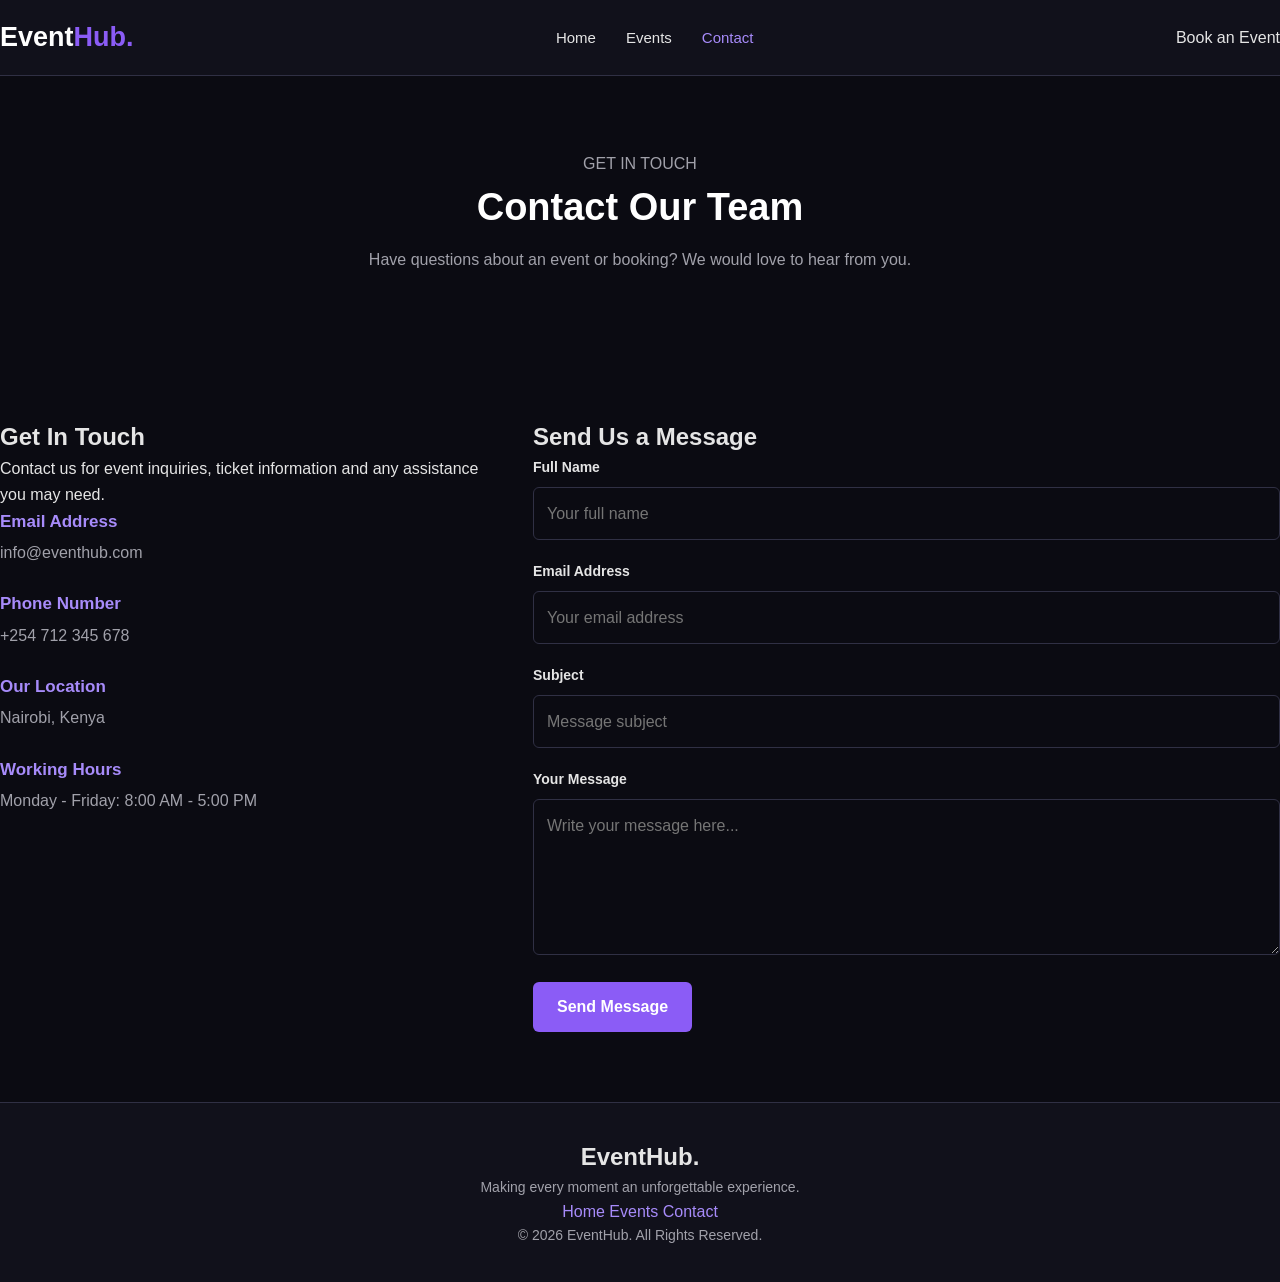
<file: contact.html>
<!DOCTYPE html>
<html lang="en">
<head>
    <meta charset="UTF-8">
    <meta name="viewport" content="width=device-width, initial-scale=1.0">
    <meta name="description" content="Contact the EventHub event management team.">
    <title>EventHub | Contact Us</title>

    <link rel="stylesheet" href="css/style.css">
</head>
<body>

    <!-- Navigation -->
    <header>
        <nav class="navbar">
            <a href="index.html" class="logo">Event<span>Hub.</span></a>

            <ul class="nav-links">
                <li><a href="index.html">Home</a></li>
                <li><a href="events.html">Events</a></li>
                <li><a href="contact.html" class="active">Contact</a></li>
            </ul>

            <a href="events.html" class="nav-button">Book an Event</a>
        </nav>
    </header>

    <main>

        <!-- Contact Heading -->
        <section class="page-banner">
            <p class="hero-tag">GET IN TOUCH</p>

            <h1>Contact <span>Our Team</span></h1>

            <p>
                Have questions about an event or booking?
                We would love to hear from you.
            </p>
        </section>

        <!-- Contact Section -->
        <section class="contact-section">

            <div class="contact-container">

                <!-- Contact Information -->
                <div class="contact-information">

                    <h2>Get In Touch</h2>

                    <p>
                        Contact us for event inquiries, ticket information
                        and any assistance you may need.
                    </p>

                    <div class="contact-item">
                        <h3>Email Address</h3>
                        <p>info@eventhub.com</p>
                    </div>

                    <div class="contact-item">
                        <h3>Phone Number</h3>
                        <p>+254 712 345 678</p>
                    </div>

                    <div class="contact-item">
                        <h3>Our Location</h3>
                        <p>Nairobi, Kenya</p>
                    </div>

                    <div class="contact-item">
                        <h3>Working Hours</h3>
                        <p>Monday - Friday: 8:00 AM - 5:00 PM</p>
                    </div>

                </div>

                <!-- Contact Form -->
                <div class="contact-form-container">

                    <h2>Send Us a Message</h2>

                    <form id="contactForm">

                        <div class="form-group">
                            <label for="contactName">Full Name</label>

                            <input
                                type="text"
                                id="contactName"
                                name="contactName"
                                placeholder="Your full name"
                                required>
                        </div>

                        <div class="form-group">
                            <label for="contactEmail">Email Address</label>

                            <input
                                type="email"
                                id="contactEmail"
                                name="contactEmail"
                                placeholder="Your email address"
                                required>
                        </div>

                        <div class="form-group">
                            <label for="contactSubject">Subject</label>

                            <input
                                type="text"
                                id="contactSubject"
                                name="contactSubject"
                                placeholder="Message subject"
                                required>
                        </div>

                        <div class="form-group">
                            <label for="contactMessage">Your Message</label>

                            <textarea
                                id="contactMessage"
                                name="contactMessage"
                                rows="5"
                                placeholder="Write your message here..."
                                required></textarea>
                        </div>

                        <button type="submit" class="btn primary-btn">
                            Send Message
                        </button>

                    </form>

                    <p id="contactFeedback" role="status" hidden></p>

                </div>

            </div>

        </section>

    </main>

    <!-- Footer -->
    <footer>
        <div class="footer-content">
            <h2>Event<span>Hub.</span></h2>

            <p>Making every moment an unforgettable experience.</p>

            <div class="footer-links">
                <a href="index.html">Home</a>
                <a href="events.html">Events</a>
                <a href="contact.html">Contact</a>
            </div>

            <p class="copyright">
                &copy; 2026 EventHub. All Rights Reserved.
            </p>
        </div>
    </footer>

    <script src="js/script.js"></script>

</body>
</html>
</file>
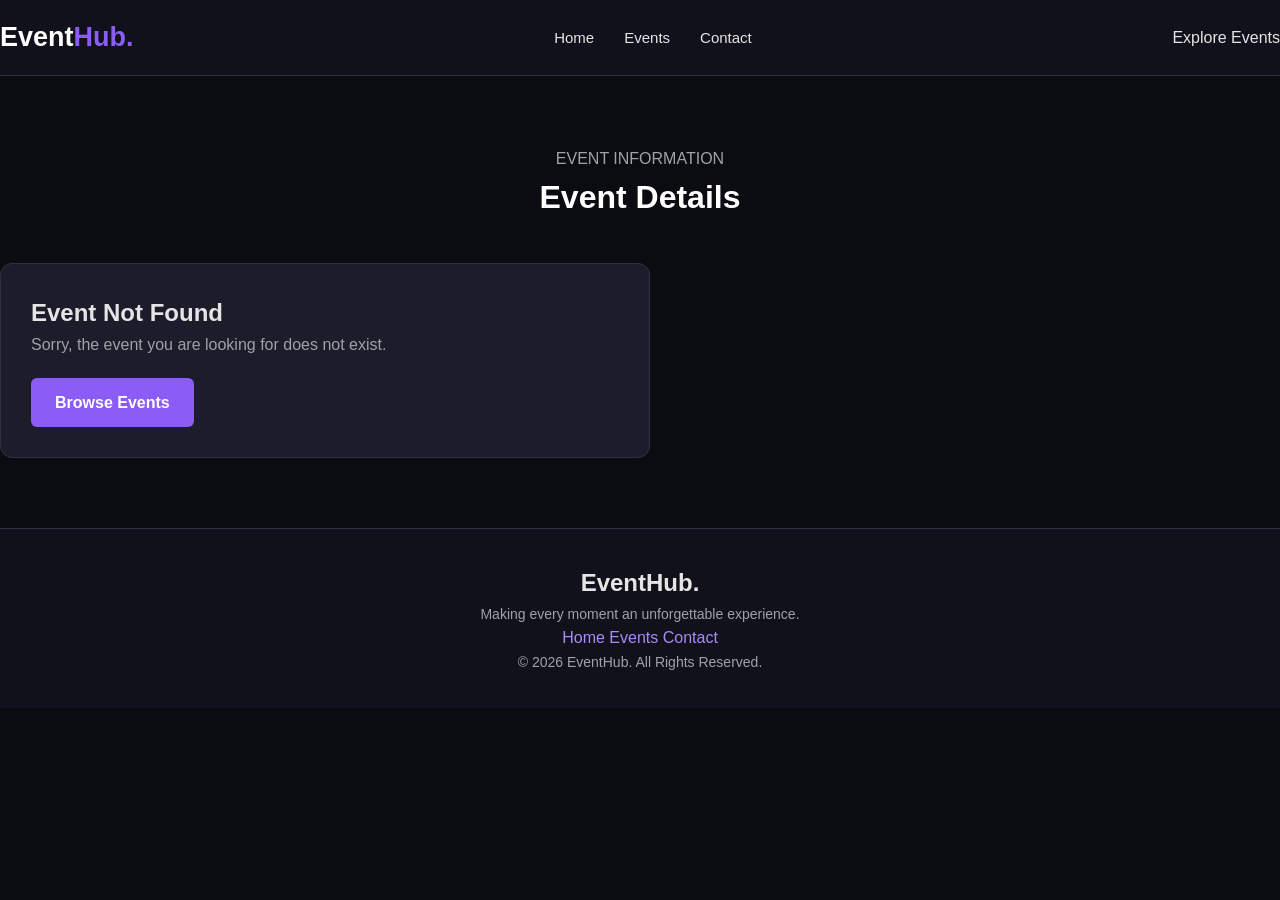
<file: event-details.html>
<!DOCTYPE html>
<html lang="en">
<head>
    <meta charset="UTF-8">
    <meta name="viewport" content="width=device-width, initial-scale=1.0">
    <meta name="description" content="View event information and book your tickets.">
    <title>EventHub | Event Details</title>

    <link rel="stylesheet" href="css/style.css">
</head>
<body>

    <!-- Navigation -->
    <header>
        <nav class="navbar">
            <a href="index.html" class="logo">Event<span>Hub.</span></a>

            <ul class="nav-links">
                <li><a href="index.html">Home</a></li>
                <li><a href="events.html">Events</a></li>
                <li><a href="contact.html">Contact</a></li>
            </ul>

            <a href="events.html" class="nav-button">Explore Events</a>
        </nav>
    </header>

    <main>

        <section class="details-section">

            <div class="section-heading">
                <p>EVENT INFORMATION</p>
                <h2>Event Details</h2>
            </div>

            <!-- JavaScript will populate this section -->
            <div class="event-details-container" id="eventDetails">

                <div class="details-image">
                    <img
                        id="detailImage"
                        src="https://images.unsplash.com/photo-1506157786151-b8491531f063?w=1000"
                        alt="Selected event">
                </div>

                <div class="details-content">

                    <span class="event-category" id="detailCategory">
                        Music
                    </span>

                    <h1 id="detailTitle">Summer Music Festival</h1>

                    <p id="detailDescription">
                        Experience an unforgettable day of live music,
                        entertainment and amazing performances.
                    </p>

                    <div class="event-meta">
                        <p><strong>Date:</strong>
                            <span id="detailDate">20 December 2026</span>
                        </p>

                        <p><strong>Time:</strong>
                            <span id="detailTime">2:00 PM - 10:00 PM</span>
                        </p>

                        <p><strong>Venue:</strong>
                            <span id="detailVenue">Nairobi</span>
                        </p>

                        <p><strong>Location:</strong>
                            <span id="detailLocation">Nairobi, Kenya</span>
                        </p>

                        <p><strong>Ticket Price:</strong>
                            <span id="detailPrice">KES 2,500</span>
                        </p>
                    </div>

                    <a href="register.html?id=1"
                       id="bookEventButton"
                       class="btn primary-btn">
                        Book This Event
                    </a>

                    <a href="events.html" class="btn secondary-btn">
                        Back to Events
                    </a>

                </div>

            </div>

        </section>

    </main>

    <!-- Footer -->
    <footer>
        <div class="footer-content">
            <h2>Event<span>Hub.</span></h2>
            <p>Making every moment an unforgettable experience.</p>

            <div class="footer-links">
                <a href="index.html">Home</a>
                <a href="events.html">Events</a>
                <a href="contact.html">Contact</a>
            </div>

            <p class="copyright">
                &copy; 2026 EventHub. All Rights Reserved.
            </p>
        </div>
    </footer>

    <script src="js/script.js"></script>

</body>
</html>
</file>
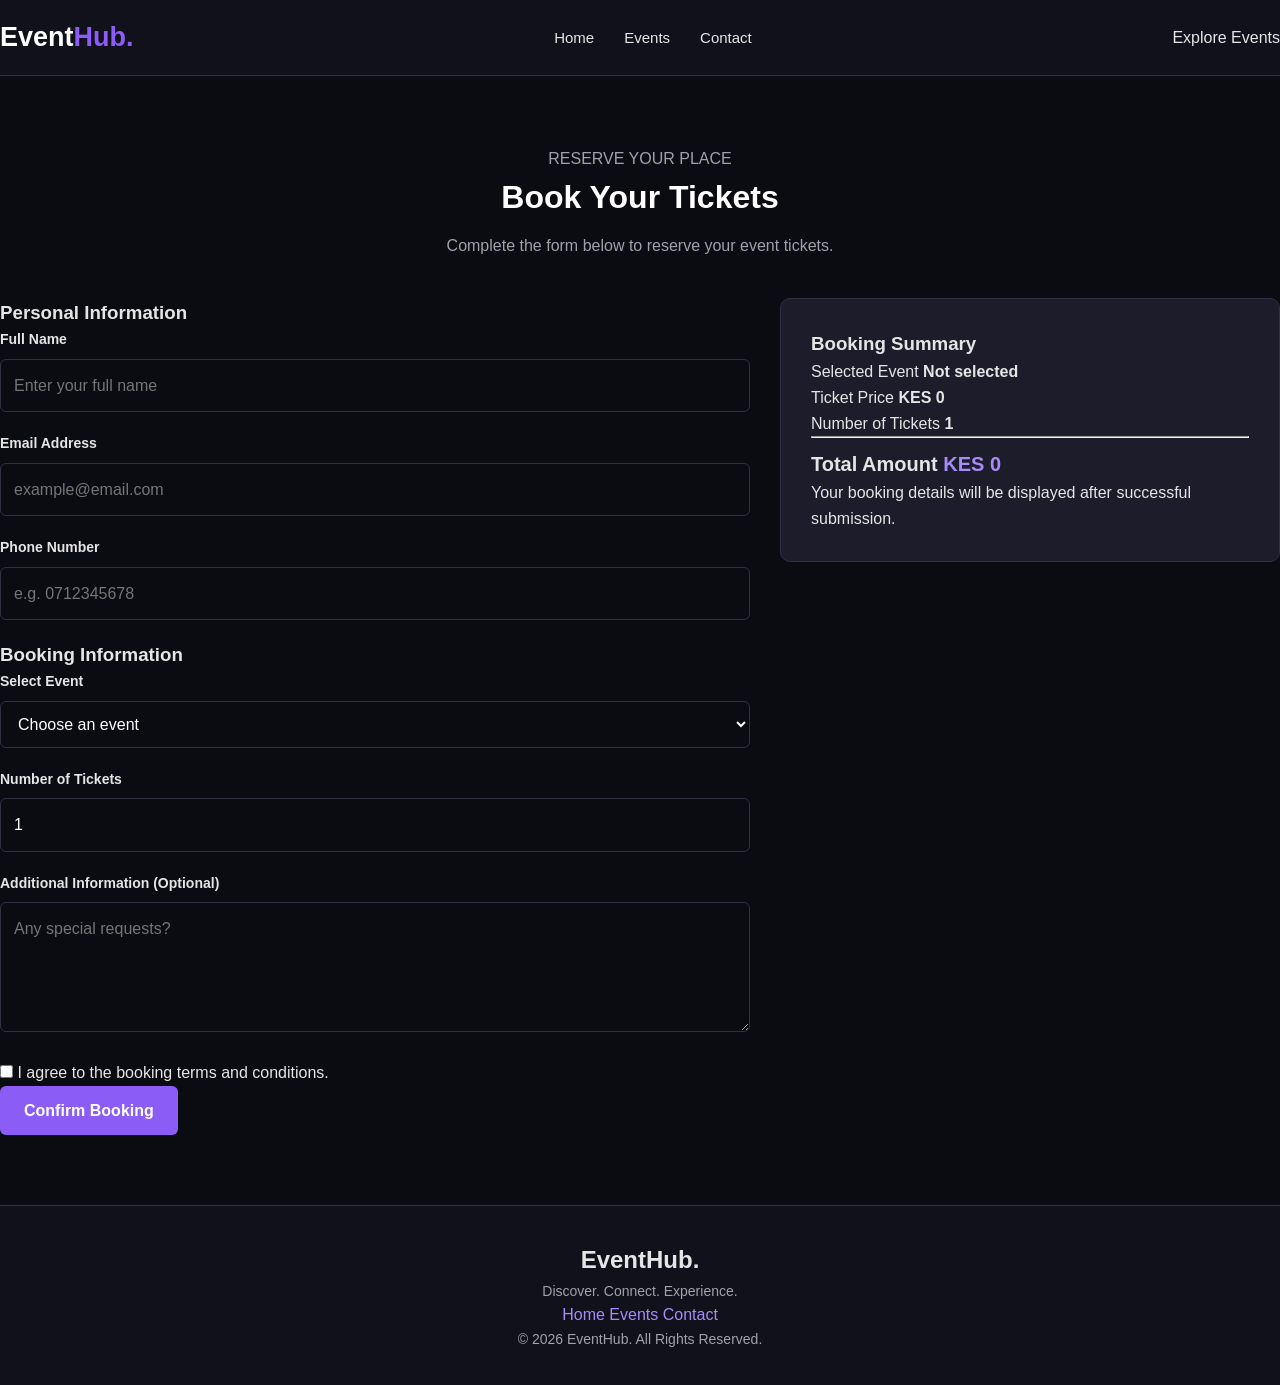
<file: register.html>
<!DOCTYPE html>
<html lang="en">
<head>
    <meta charset="UTF-8">
    <meta name="viewport" content="width=device-width, initial-scale=1.0">
    <meta name="description" content="Reserve your tickets for upcoming EventHub events.">
    <title>EventHub | Book Tickets</title>

    <link rel="stylesheet" href="css/style.css">
</head>
<body>

    <!-- Navigation -->
    <header>
        <nav class="navbar">
            <a href="index.html" class="logo">Event<span>Hub.</span></a>

            <ul class="nav-links">
                <li><a href="index.html">Home</a></li>
                <li><a href="events.html">Events</a></li>
                <li><a href="contact.html">Contact</a></li>
            </ul>

            <a href="events.html" class="nav-button">Explore Events</a>
        </nav>
    </header>

    <main>

        <section class="booking-section">

            <div class="section-heading">
                <p>RESERVE YOUR PLACE</p>
                <h2>Book Your Tickets</h2>
                <p>Complete the form below to reserve your event tickets.</p>
            </div>

            <div class="booking-container">

                <!-- Booking Form -->
                <div class="booking-form-container">

                    <form id="bookingForm">

                        <h3>Personal Information</h3>

                        <div class="form-group">
                            <label for="fullName">Full Name</label>
                            <input
                                type="text"
                                id="fullName"
                                name="fullName"
                                placeholder="Enter your full name"
                                required>
                        </div>

                        <div class="form-group">
                            <label for="email">Email Address</label>
                            <input
                                type="email"
                                id="email"
                                name="email"
                                placeholder="example@email.com"
                                required>
                        </div>

                        <div class="form-group">
                            <label for="phone">Phone Number</label>
                            <input
                                type="tel"
                                id="phone"
                                name="phone"
                                placeholder="e.g. 0712345678"
                                required>
                        </div>

                        <h3>Booking Information</h3>

                        <div class="form-group">
                            <label for="selectedEvent">Select Event</label>

                            <select id="selectedEvent" name="event" required>
                                <option value="">Choose an event</option>
                                <option value="1">Summer Music Festival</option>
                                <option value="2">Business Innovation Summit</option>
                                <option value="3">Technology Workshop</option>
                                <option value="4">City Sports Challenge</option>
                                <option value="5">Career Growth Seminar</option>
                                <option value="6">Community Networking Night</option>
                            </select>
                        </div>

                        <div class="form-group">
                            <label for="ticketQuantity">Number of Tickets</label>

                            <input
                                type="number"
                                id="ticketQuantity"
                                name="ticketQuantity"
                                min="1"
                                max="10"
                                value="1"
                                required>
                        </div>

                        <div class="form-group">
                            <label for="specialRequest">
                                Additional Information (Optional)
                            </label>

                            <textarea
                                id="specialRequest"
                                name="specialRequest"
                                rows="4"
                                placeholder="Any special requests?"></textarea>
                        </div>

                        <div class="terms-group">
                            <input
                                type="checkbox"
                                id="terms"
                                name="terms"
                                required>

                            <label for="terms">
                                I agree to the booking terms and conditions.
                            </label>
                        </div>

                        <button type="submit" class="btn primary-btn">
                            Confirm Booking
                        </button>

                    </form>

                </div>

                <!-- Booking Summary -->
                <aside class="booking-summary">

                    <h3>Booking Summary</h3>

                    <div class="summary-item">
                        <span>Selected Event</span>
                        <strong id="summaryEvent">Not selected</strong>
                    </div>

                    <div class="summary-item">
                        <span>Ticket Price</span>
                        <strong id="summaryPrice">KES 0</strong>
                    </div>

                    <div class="summary-item">
                        <span>Number of Tickets</span>
                        <strong id="summaryQuantity">1</strong>
                    </div>

                    <hr>

                    <div class="summary-total">
                        <span>Total Amount</span>
                        <strong id="summaryTotal">KES 0</strong>
                    </div>

                    <p class="summary-note">
                        Your booking details will be displayed after
                        successful submission.
                    </p>

                </aside>

            </div>

            <!-- Booking Confirmation -->
            <div id="bookingConfirmation" class="booking-confirmation" hidden>

                <h2>Booking Successful!</h2>

                <p>
                    Thank you for booking with EventHub.
                    Your booking information is displayed below.
                </p>

                <div id="confirmationDetails"></div>

                <button
                    type="button"
                    id="printBooking"
                    class="btn secondary-btn">
                    Print Booking
                </button>

                <a href="events.html" class="btn primary-btn">
                    Explore More Events
                </a>

            </div>

        </section>

    </main>

    <!-- Footer -->
    <footer>
        <div class="footer-content">
            <h2>Event<span>Hub.</span></h2>
            <p>Discover. Connect. Experience.</p>

            <div class="footer-links">
                <a href="index.html">Home</a>
                <a href="events.html">Events</a>
                <a href="contact.html">Contact</a>
            </div>

            <p class="copyright">
                &copy; 2026 EventHub. All Rights Reserved.
            </p>
        </div>
    </footer>

    <script src="js/script.js"></script>

</body>
</html>
</file>
<file: css/style.css>
/* =========================================
   EVENTHUB WEBSITE
   Main CSS Stylesheet
   ========================================= */


/* =========================================
   1. GENERAL STYLES
   ========================================= */

* {
    margin: 0;
    padding: 0;
    box-sizing: border-box;
}

:root {
    --background: #0B0B12;
    --secondary-background: #151522;
    --card-background: #1C1C2B;
    --primary-color: #8B5CF6;
    --accent-color: #A78BFA;
    --white: #FFFFFF;
    --text-color: #E5E5E5;
    --muted-color: #A1A1AA;
    --border-color: #303044;
    --success-color: #22C55E;
    --danger-color: #EF4444;
}

html {
    scroll-behavior: smooth;
}

body {
    font-family: Arial, Helvetica, sans-serif;
    background-color: var(--background);
    color: var(--text-color);
    line-height: 1.6;
}

a {
    text-decoration: none;
    color: inherit;
}

img {
    max-width: 100%;
    display: block;
}

button,
input,
select,
textarea {
    font: inherit;
}

button {
    cursor: pointer;
}

.container {
    width: 90%;
    max-width: 1200px;
    margin: 0 auto;
}

section {
    padding: 70px 0;
}

.section-heading {
    text-align: center;
    margin-bottom: 40px;
}

.section-heading h2 {
    font-size: 32px;
    color: var(--white);
    margin-bottom: 10px;
}

.section-heading p {
    color: var(--muted-color);
}


/* =========================================
   2. NAVIGATION BAR
   ========================================= */

header {
    background-color: #11111B;
    border-bottom: 1px solid var(--border-color);
    position: sticky;
    top: 0;
    z-index: 1000;
}

.navbar {
    min-height: 75px;
    display: flex;
    justify-content: space-between;
    align-items: center;
    gap: 20px;
}

.logo {
    font-size: 27px;
    font-weight: bold;
    color: var(--white);
}

.logo span {
    color: var(--primary-color);
}

.nav-links {
    display: flex;
    align-items: center;
    gap: 30px;
    list-style: none;
}

.nav-links a {
    color: var(--text-color);
    font-size: 15px;
    transition: 0.3s;
}

.nav-links a:hover,
.nav-links a.active {
    color: var(--accent-color);
}

.nav-links .nav-button {
    background-color: var(--primary-color);
    color: var(--white);
    padding: 10px 18px;
    border-radius: 6px;
}

.nav-links .nav-button:hover {
    background-color: #7040D8;
    color: var(--white);
}


/* =========================================
   3. BUTTONS
   ========================================= */

.btn {
    display: inline-block;
    background-color: var(--primary-color);
    color: var(--white);
    padding: 12px 24px;
    border: none;
    border-radius: 6px;
    font-weight: bold;
    transition: 0.3s;
    text-align: center;
}

.btn:hover {
    background-color: #7040D8;
    transform: translateY(-2px);
}

.btn-outline {
    display: inline-block;
    color: var(--white);
    border: 1px solid var(--primary-color);
    padding: 11px 23px;
    border-radius: 6px;
    transition: 0.3s;
}

.btn-outline:hover {
    background-color: var(--primary-color);
}


/* =========================================
   4. HOMEPAGE HERO SECTION
   ========================================= */

.hero {
    min-height: 520px;
    display: flex;
    align-items: center;
    justify-content: center;
    text-align: center;
    padding: 100px 20px;
    background:
        linear-gradient(rgba(11, 11, 18, 0.82), rgba(11, 11, 18, 0.92)),
        url("https://images.unsplash.com/photo-1492684223066-81342ee5ff30")
        center/cover no-repeat;
}

.hero-content {
    max-width: 750px;
}

.hero h1 {
    font-size: 52px;
    line-height: 1.2;
    color: var(--white);
    margin-bottom: 20px;
}

.hero h1 span {
    color: var(--accent-color);
}

.hero p {
    font-size: 18px;
    color: #D4D4D8;
    margin-bottom: 30px;
}

.hero-buttons {
    display: flex;
    justify-content: center;
    gap: 15px;
    flex-wrap: wrap;
}


/* =========================================
   5. ABOUT SECTION
   ========================================= */

.about-section {
    background-color: var(--secondary-background);
}

.about-content {
    max-width: 850px;
    margin: auto;
    text-align: center;
}

.about-content h2 {
    font-size: 32px;
    color: var(--white);
    margin-bottom: 20px;
}

.about-content p {
    color: var(--muted-color);
    margin-bottom: 15px;
}


/* =========================================
   6. EVENT CARDS
   ========================================= */

.events-grid {
    display: grid;
    grid-template-columns: repeat(3, 1fr);
    gap: 25px;
}

.event-card {
    background-color: var(--card-background);
    border: 1px solid var(--border-color);
    border-radius: 10px;
    overflow: hidden;
    transition: 0.3s;
}

.event-card:hover {
    transform: translateY(-7px);
    border-color: var(--primary-color);
    box-shadow: 0 10px 30px rgba(139, 92, 246, 0.12);
}

.event-card img {
    width: 100%;
    height: 210px;
    object-fit: cover;
}

.event-info {
    padding: 22px;
}

.event-category {
    display: inline-block;
    background-color: rgba(139, 92, 246, 0.15);
    color: var(--accent-color);
    font-size: 12px;
    font-weight: bold;
    text-transform: uppercase;
    padding: 5px 10px;
    border-radius: 20px;
    margin-bottom: 12px;
}

.event-info h3 {
    color: var(--white);
    font-size: 20px;
    margin-bottom: 10px;
}

.event-info p {
    color: var(--muted-color);
    font-size: 14px;
    margin-bottom: 12px;
}

.event-date {
    color: var(--accent-color) !important;
    font-weight: bold;
}

.event-price {
    color: var(--white) !important;
    font-size: 17px !important;
    font-weight: bold;
    margin-top: 10px;
}

.event-info .btn {
    margin-top: 10px;
    width: 100%;
}


/* =========================================
   7. PAGE BANNER
   ========================================= */

.page-banner {
    background:
        linear-gradient(rgba(11, 11, 18, 0.85), rgba(11, 11, 18, 0.95)),
        url("https://images.unsplash.com/photo-1492684223066-81342ee5ff30")
        center/cover no-repeat;
    text-align: center;
    padding: 75px 20px;
}

.page-banner h1 {
    color: var(--white);
    font-size: 38px;
    margin-bottom: 10px;
}

.page-banner p {
    color: var(--muted-color);
}


/* =========================================
   8. EVENT SEARCH AND FILTERS
   ========================================= */

.event-controls {
    display: flex;
    justify-content: center;
    align-items: center;
    gap: 15px;
    margin-bottom: 40px;
    flex-wrap: wrap;
}

.event-controls input,
.event-controls select {
    width: 280px;
    max-width: 100%;
    padding: 13px 15px;
    background-color: var(--secondary-background);
    color: var(--white);
    border: 1px solid var(--border-color);
    border-radius: 6px;
    outline: none;
}

.event-controls input:focus,
.event-controls select:focus {
    border-color: var(--primary-color);
}

.event-controls select option {
    background-color: var(--secondary-background);
}

#noEventsMessage {
    text-align: center;
    color: var(--muted-color);
    margin-top: 30px;
    font-size: 17px;
}


/* =========================================
   9. EVENT DETAILS PAGE
   ========================================= */

.details-section {
    padding: 70px 0;
}

.event-details-container {
    display: grid;
    grid-template-columns: 1.1fr 1fr;
    gap: 40px;
    align-items: start;
}

.details-image img {
    width: 100%;
    height: 420px;
    object-fit: cover;
    border-radius: 12px;
}

.details-content {
    background-color: var(--card-background);
    border: 1px solid var(--border-color);
    padding: 30px;
    border-radius: 12px;
}

.details-content h1 {
    color: var(--white);
    font-size: 32px;
    margin: 10px 0 15px;
}

.details-content > p {
    color: var(--muted-color);
    margin-bottom: 20px;
}

.event-meta {
    border-top: 1px solid var(--border-color);
    padding-top: 20px;
    margin-top: 20px;
}

.event-meta p {
    margin-bottom: 12px;
    color: var(--text-color);
}

.event-meta strong {
    color: var(--accent-color);
}

.detail-price {
    color: var(--white);
    font-size: 25px;
    font-weight: bold;
    margin: 20px 0;
}

.back-link {
    display: inline-block;
    color: var(--accent-color);
    margin-top: 25px;
}

.back-link:hover {
    text-decoration: underline;
}


/* =========================================
   10. BOOKING PAGE
   ========================================= */

.booking-section {
    padding: 70px 0;
}

.booking-container {
    display: grid;
    grid-template-columns: 1.5fr 1fr;
    gap: 30px;
    align-items: start;
}

.booking-form,
.booking-summary {
    background-color: var(--card-background);
    border: 1px solid var(--border-color);
    border-radius: 10px;
    padding: 30px;
}

.booking-form h2,
.booking-summary h2 {
    color: var(--white);
    margin-bottom: 25px;
    font-size: 25px;
}

.form-group {
    margin-bottom: 20px;
}

.form-group label {
    display: block;
    color: var(--text-color);
    margin-bottom: 8px;
    font-weight: bold;
    font-size: 14px;
}

.form-group input,
.form-group select,
.form-group textarea {
    width: 100%;
    padding: 13px;
    background-color: var(--background);
    border: 1px solid var(--border-color);
    color: var(--white);
    border-radius: 6px;
    outline: none;
    transition: 0.3s;
}

.form-group input:focus,
.form-group select:focus,
.form-group textarea:focus {
    border-color: var(--primary-color);
}

.form-group select option {
    background-color: var(--secondary-background);
}

.form-group textarea {
    resize: vertical;
    min-height: 110px;
}

.checkbox-group {
    display: flex;
    align-items: flex-start;
    gap: 10px;
}

.checkbox-group input {
    width: auto;
    margin-top: 5px;
    accent-color: var(--primary-color);
}

.checkbox-group label {
    color: var(--muted-color);
    font-weight: normal;
}

.booking-form .btn {
    width: 100%;
}


/* =========================================
   11. BOOKING SUMMARY
   ========================================= */

.booking-summary {
    position: sticky;
    top: 100px;
}

.summary-row {
    display: flex;
    justify-content: space-between;
    gap: 15px;
    padding: 15px 0;
    border-bottom: 1px solid var(--border-color);
    color: var(--muted-color);
}

.summary-row strong {
    color: var(--white);
    text-align: right;
}

.summary-total {
    border-bottom: none;
    margin-top: 10px;
    font-size: 20px;
    font-weight: bold;
}

.summary-total strong {
    color: var(--accent-color);
}


/* =========================================
   12. BOOKING CONFIRMATION
   ========================================= */

.confirmation-section {
    padding: 80px 0;
    text-align: center;
}

.confirmation-card {
    max-width: 650px;
    margin: auto;
    padding: 40px;
    background-color: var(--card-background);
    border: 1px solid var(--border-color);
    border-radius: 12px;
}

.confirmation-icon {
    width: 75px;
    height: 75px;
    background-color: rgba(34, 197, 94, 0.15);
    color: var(--success-color);
    border-radius: 50%;
    display: flex;
    justify-content: center;
    align-items: center;
    font-size: 40px;
    margin: 0 auto 20px;
}

.confirmation-card h1 {
    color: var(--white);
    margin-bottom: 10px;
}

.confirmation-card > p {
    color: var(--muted-color);
    margin-bottom: 25px;
}

.confirmation-details {
    text-align: left;
    background-color: var(--background);
    padding: 22px;
    border-radius: 8px;
    margin-bottom: 25px;
}

.confirmation-details p {
    padding: 9px 0;
    border-bottom: 1px solid var(--border-color);
    color: var(--muted-color);
}

.confirmation-details strong {
    color: var(--white);
}

.confirmation-actions {
    display: flex;
    justify-content: center;
    gap: 15px;
    flex-wrap: wrap;
}


/* =========================================
   13. CONTACT PAGE
   ========================================= */

.contact-section {
    padding: 70px 0;
}

.contact-container {
    display: grid;
    grid-template-columns: 1fr 1.5fr;
    gap: 35px;
    align-items: start;
}

.contact-info,
.contact-form {
    background-color: var(--card-background);
    border: 1px solid var(--border-color);
    border-radius: 10px;
    padding: 30px;
}

.contact-info h2,
.contact-form h2 {
    color: var(--white);
    font-size: 25px;
    margin-bottom: 25px;
}

.contact-item {
    margin-bottom: 25px;
}

.contact-item h3 {
    color: var(--accent-color);
    font-size: 17px;
    margin-bottom: 5px;
}

.contact-item p {
    color: var(--muted-color);
}

.contact-form .btn {
    width: 100%;
}

#contactFeedback {
    background-color: rgba(34, 197, 94, 0.12);
    color: var(--success-color);
    border: 1px solid rgba(34, 197, 94, 0.3);
    border-radius: 6px;
    padding: 12px;
    margin-top: 20px;
}


/* =========================================
   14. FOOTER
   ========================================= */

footer {
    background-color: #11111B;
    border-top: 1px solid var(--border-color);
    padding: 35px 0;
    text-align: center;
}

footer p {
    color: var(--muted-color);
    font-size: 14px;
}

footer a {
    color: var(--accent-color);
}

footer a:hover {
    text-decoration: underline;
}


/* =========================================
   15. GENERAL HOVER EFFECTS
   ========================================= */

input,
select,
textarea {
    transition: border-color 0.3s ease;
}

button:focus-visible,
a:focus-visible,
input:focus-visible,
select:focus-visible,
textarea:focus-visible {
    outline: 2px solid var(--accent-color);
    outline-offset: 3px;
}


/* =========================================
   16. RESPONSIVE DESIGN - TABLETS
   ========================================= */

@media screen and (max-width: 900px) {

    .events-grid {
        grid-template-columns: repeat(2, 1fr);
    }

    .event-details-container {
        grid-template-columns: 1fr;
    }

    .details-image img {
        height: 350px;
    }

    .booking-container {
        grid-template-columns: 1fr;
    }

    .booking-summary {
        position: static;
    }

    .contact-container {
        grid-template-columns: 1fr;
    }

    .hero h1 {
        font-size: 42px;
    }

}


/* =========================================
   17. RESPONSIVE DESIGN - MOBILE PHONES
   ========================================= */

@media screen and (max-width: 600px) {

    .container {
        width: 92%;
    }

    section {
        padding: 50px 0;
    }

    .navbar {
        flex-direction: column;
        padding: 15px 0;
        gap: 12px;
    }

    .logo {
        font-size: 24px;
    }

    .nav-links {
        justify-content: center;
        flex-wrap: wrap;
        gap: 12px 18px;
    }

    .nav-links a {
        font-size: 13px;
    }

    .nav-links .nav-button {
        padding: 7px 12px;
    }

    .hero {
        min-height: 450px;
        padding: 70px 15px;
    }

    .hero h1 {
        font-size: 34px;
    }

    .hero p {
        font-size: 16px;
    }

    .section-heading h2 {
        font-size: 27px;
    }

    .events-grid {
        grid-template-columns: 1fr;
    }

    .event-card img {
        height: 220px;
    }

    .page-banner {
        padding: 55px 15px;
    }

    .page-banner h1 {
        font-size: 30px;
    }

    .event-controls {
        flex-direction: column;
    }

    .event-controls input,
    .event-controls select {
        width: 100%;
    }

    .details-content,
    .booking-form,
    .booking-summary,
    .contact-info,
    .contact-form {
        padding: 20px;
    }

    .details-content h1 {
        font-size: 26px;
    }

    .details-image img {
        height: 250px;
    }

    .confirmation-card {
        padding: 25px 18px;
    }

    .confirmation-actions {
        flex-direction: column;
    }

    .confirmation-actions .btn,
    .confirmation-actions .btn-outline {
        width: 100%;
    }

}


/* =========================================
   18. HIDDEN ELEMENTS
   ========================================= */

[hidden] {
    display: none !important;
}


/* =========================================
   19. PRINT BOOKING RECEIPT
   ========================================= */

@media print {

    body {
        background-color: white;
        color: black;
    }

    body * {
        visibility: hidden;
    }

    #bookingConfirmation,
    #bookingConfirmation * {
        visibility: visible;
    }

    #bookingConfirmation {
        display: block !important;
        position: absolute;
        left: 0;
        top: 0;
        width: 100%;
        padding: 20px;
    }

    .confirmation-card {
        background-color: white;
        color: black;
        border: 1px solid #999;
        box-shadow: none;
        max-width: 100%;
    }

    .confirmation-card h1,
    .confirmation-details strong {
        color: black;
    }

    .confirmation-card > p,
    .confirmation-details p {
        color: #333;
    }

    .confirmation-details {
        background-color: white;
        border: 1px solid #ddd;
    }S

    .confirmation-details p {
        border-bottom: 1px solid #ddd;
    }

    .confirmation-actions {
        display: none !important;
    }

    header,
    footer {
        display: none !important;
    }

}
</file>
